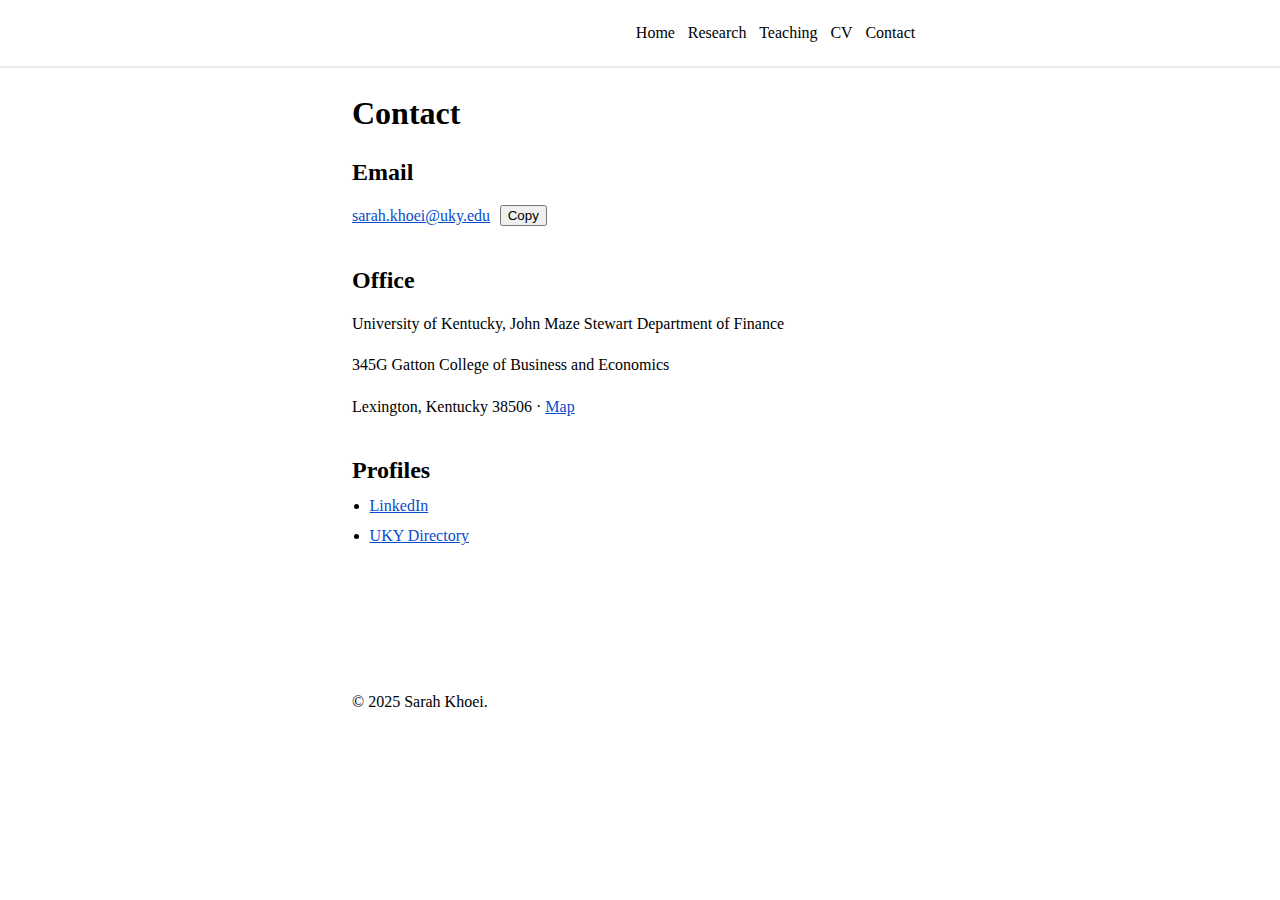
<file: contact.html>
<!DOCTYPE html>
<html lang="en">
  <!-- Google tag (gtag.js) -->
<script async src="https://www.googletagmanager.com/gtag/js?id=G-6YBR621R9E"></script>
<script>
  window.dataLayer = window.dataLayer || [];
  function gtag(){dataLayer.push(arguments);}
  gtag('js', new Date());

  gtag('config', 'G-6YBR621R9E');
</script>

<head>
<meta charset="utf-8" />
<meta name="viewport" content="width=device-width, initial-scale=1" />
<title>Contact — Your Name</title>
<meta name="description" content="Contact details and social links for Your Full Name." />
<link rel="icon" href="assets/img/favicon.png" type="image/png" />
<link rel="preload" href="assets/style.css?v=12" as="style" />
<link rel="stylesheet" href="assets/style.css?v=12" />
<meta property="og:type" content="website" />
<meta property="og:title" content="Contact — Your Name" />
<meta property="og:description" content="Contact details and social links for Your Full Name." />
<meta property="og:image" content="assets/img/headshot-placeholder.png" />
<meta name="twitter:card" content="summary_large_image" />
<meta name="twitter:title" content="Contact — Your Name" />
<meta name="twitter:description" content="Contact details and social links for Your Full Name." />
<meta name="twitter:image" content="assets/img/headshot-placeholder.png" />

<!-- Page-specific spacing -->
<style>
  /* --- Sticky, non-overlapping header (keeps nav fixed at top) --- */
  .site-header{
    position: sticky;
    top: 0;
    z-index: 1000;
    background: var(--bg, #fff);
    box-shadow: 0 1px 0 rgba(0,0,0,.08);
  }
  .site-header .hdr,
  #site-nav{ background: inherit; }
  .site-header .rule{
    border: 0;
    border-top: 1px solid rgba(0,0,0,.08);
    margin: 0;
  }
  /* small buffer below sticky header so content never tucks under it */
  main.container{ padding-top: .4rem; }

  .contact-block { margin: 1.5rem 0 2.25rem; }
  .copy-row { display: flex; align-items: center; gap: .6rem; }
  .simple-list { margin-top: .5rem; }

  /* Make email + LinkedIn + Directory links BLUE */
  .contact-block a,
  .contact-block a:visited {
    color: #0a4bcc;                 /* blue */
  }
  .contact-block a:hover,
  .contact-block a:focus {
    color: #083a9b;                 /* darker blue on hover/focus */
    text-decoration: underline;
  }
</style>
</head>
<body>
<a class="skip-link" href="#main">Skip to content</a>
<header class="site-header" role="banner">
  <div class="container hdr">
    <a class="brand" href="index.html"></a>
    <button class="nav-toggle" aria-label="Toggle navigation" aria-controls="site-nav" aria-expanded="false">
      <span></span><span></span><span></span>
    </button>
    <nav id="site-nav" class="site-nav" role="navigation" aria-label="Main">
      <a href="index.html">Home</a>
      <a href="research.html">Research</a>
      <a href="teaching.html">Teaching</a>
      <a href="cv.html">CV</a>
      <a href="contact.html" aria-current="page" class="active">Contact</a>
      <button id="theme-toggle" class="theme-toggle" aria-label="Toggle dark mode"></button>
    </nav>
  </div>
  <hr class="rule"/>
</header>

<main id="main" class="container" role="main">
  <h1>Contact</h1>

  <section class="contact-block" aria-labelledby="email-heading">
    <h2 id="email-heading">Email</h2>
    <p class="copy-row">
      <a href="mailto:sarah.khoei@uky.edu">sarah.khoei@uky.edu</a>
      <button class="copy-btn" data-copy="sarah.khoei@uky.edu" aria-label="Copy email">Copy</button>
      <span class="copy-feedback" aria-live="polite"></span>
    </p>
  </section>

  <section class="contact-block" aria-labelledby="office-heading">
    <h2 id="office-heading">Office</h2>
    <p>
      University of Kentucky, John Maze Stewart Department of Finance</p> 345G Gatton College of Business and Economics</p> Lexington, Kentucky 38506 ·
      <a href="https://www.google.com/maps/place/University+of+Kentucky+Gatton+College+of+Business+and+Economics/@38.0379828,-84.5092844,17z/data=!3m1!4b1!4m6!3m5!1s0x884244bc2a7573fb:0xc4e994fa5f6b4ffb!8m2!3d38.0379828!4d-84.5067095!16zL20vMGJsdjd3?entry=ttu&g_ep=EgoyMDI1MDgzMC4wIKXMDSoASAFQAw%3D%3D" target="_blank" rel="noopener">Map</a>
    </p>
  </section>

  <section class="contact-block" aria-labelledby="profiles-heading">
    <h2 id="profiles-heading">Profiles</h2>
    <ul class="simple-list">
      <li><a href="https://www.linkedin.com/in/sarah-khoei-18a10b330/" target="_blank" rel="noopener">LinkedIn</a></li>
      <li><a href="https://gatton.uky.edu/people/sarah-khoei" target="_blank" rel="noopener">UKY Directory</a></li>
    </ul>
  </section>
</main>

<footer class="site-footer" role="contentinfo">
  <hr class="rule"/>
  <div class="container">
    <p>&copy; <span id="year"></span>2025 Sarah Khoei.</p>
  </div>
</footer>
<script src="assets/site.js?v=12" defer></script>
</body>
</html>
</file>
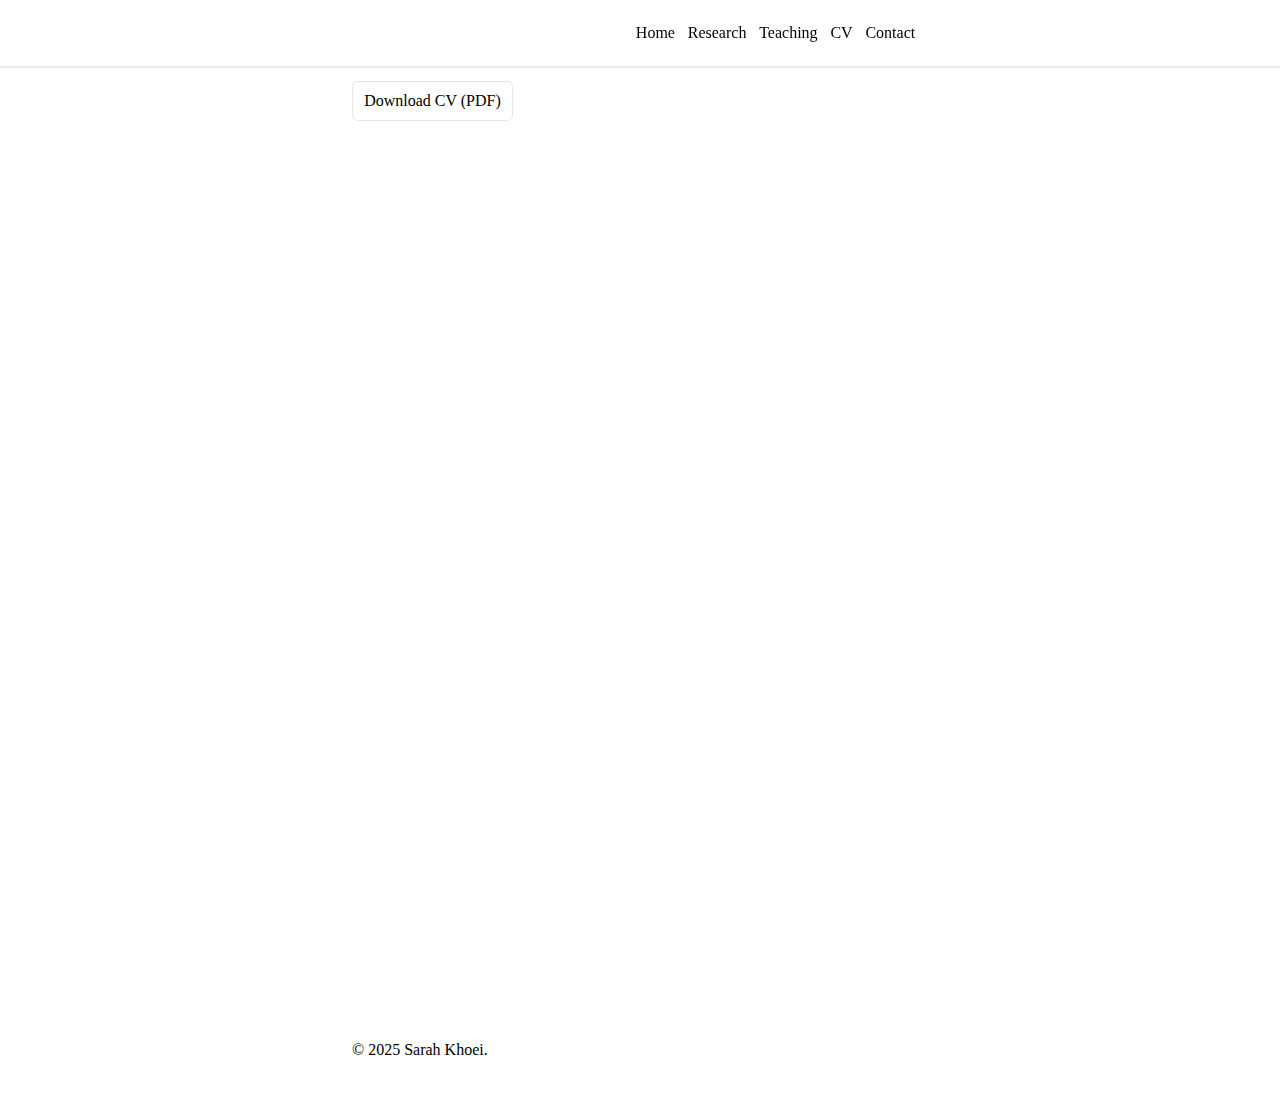
<file: cv.html>
<!DOCTYPE html>
<html lang="en">
  <!-- Google tag (gtag.js) -->
<script async src="https://www.googletagmanager.com/gtag/js?id=G-6YBR621R9E"></script>
<script>
  window.dataLayer = window.dataLayer || [];
  function gtag(){dataLayer.push(arguments);}
  gtag('js', new Date());

  gtag('config', 'G-6YBR621R9E');
</script>

<head>
<meta charset="utf-8" />
<meta name="viewport" content="width=device-width, initial-scale=1" />
<title>CV — Sarah Khoei</title>
<meta name="description" content="Curriculum Vitae for Sarah Khoei." />
<link rel="icon" href="assets/img/favicon.png" type="image/png" />
<link rel="preload" href="assets/style.css?v=12" as="style" />
<link rel="stylesheet" href="assets/style.css?v=12" />
<meta property="og:type" content="website" />
<meta property="og:title" content="CV — Sarah Khoei" />
<meta property="og:description" content="Curriculum Vitae for Sarah Khoei." />
<meta property="og:image" content="assets/img/headshot-placeholder.png" />
<meta name="twitter:card" content="summary_large_image" />
<meta name="twitter:title" content="CV — Sarah Khoei" />
<meta name="twitter:description" content="Curriculum Vitae for Sarah Khoei." />
<meta name="twitter:image" content="assets/img/headshot-placeholder.png" />

<style>
  /* Keep the top nav fixed in place while scrolling */
  .site-header{
    position: sticky;
    top: 0;
    z-index: 1000;
    background: var(--bg, #fff);
    box-shadow: 0 1px 0 rgba(0,0,0,.08);
  }
  .site-header .rule{
    border: 0;
    border-top: 1px solid rgba(0,0,0,.08);
    margin: 0;
  }
  /* Small cushion below the sticky header */
  main.container{ padding-top: .4rem; }

  /* Full-width PDF viewer */
  .cv-frame{
    width: 100%;
    height: 88vh;            /* tall, nearly full viewport */
    border: none;
  }

  /* Optional: a simple toolbar row for download/open in new tab */
  .cv-actions{
    margin: .5rem 0 0.75rem;
  }
  .cv-actions a{
    display: inline-block;
    border: 1px solid var(--rule, #e6e6e6);
    border-radius: .375rem;
    padding: .4rem .7rem;
    text-decoration: none;
  }
  .cv-actions a:hover{ text-decoration: underline; }
</style>
</head>
<body>
<a class="skip-link" href="#main">Skip to content</a>
<header class="site-header" role="banner">
  <div class="container hdr">
    <a class="brand" href="index.html"></a>
    <button class="nav-toggle" aria-label="Toggle navigation" aria-controls="site-nav" aria-expanded="false">
      <span></span><span></span><span></span>
    </button>
    <nav id="site-nav" class="site-nav" role="navigation" aria-label="Main">
      <a href="index.html">Home</a>
      <a href="research.html">Research</a>
      <a href="teaching.html">Teaching</a>
      <a href="cv.html" aria-current="page" class="active">CV</a>
      <a href="contact.html">Contact</a>
      <button id="theme-toggle" class="theme-toggle" aria-label="Toggle dark mode"></button>
    </nav>
  </div>
  <hr class="rule"/>
</header>

<main id="main" class="container" role="main" aria-label="CV PDF viewer">
  <!-- Optional: quick actions -->
  <div class="cv-actions">
    <a class="btn" href="assets/sarah.pdf" download>Download CV (PDF)</a>
  </div>

  <!-- Inline PDF viewer -->
  <iframe
    class="cv-frame"
    src="assets/sarah.pdf#view=FitH"
    title="CV — PDF viewer">
  </iframe>

  <!-- Fallback for browsers that block iframes/PDF plugins -->
</main>

<footer class="site-footer" role="contentinfo">
  <hr class="rule"/>
  <div class="container">
    <p>&copy; <span id="year"></span>2025 Sarah Khoei.</p>
  </div>
</footer>
<script src="assets/site.js?v=12" defer></script>
</body>
</html>
</file>
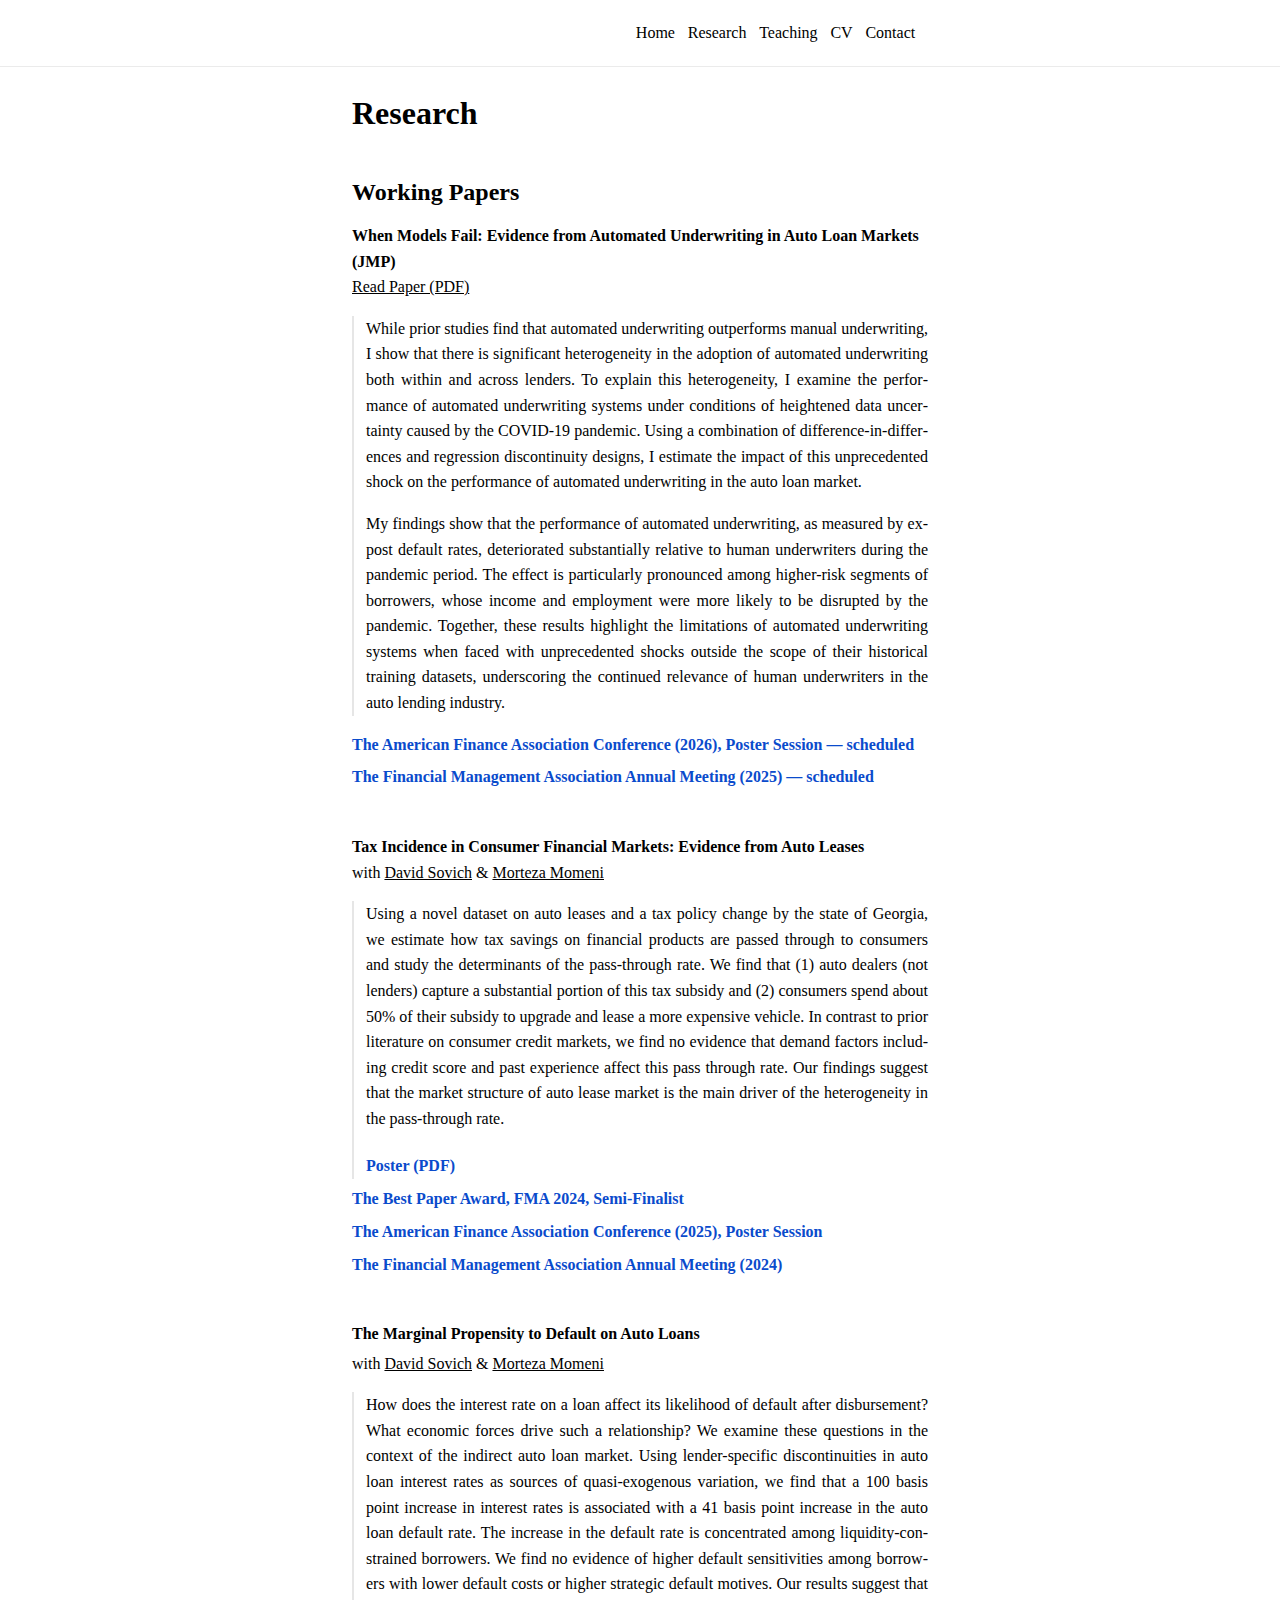
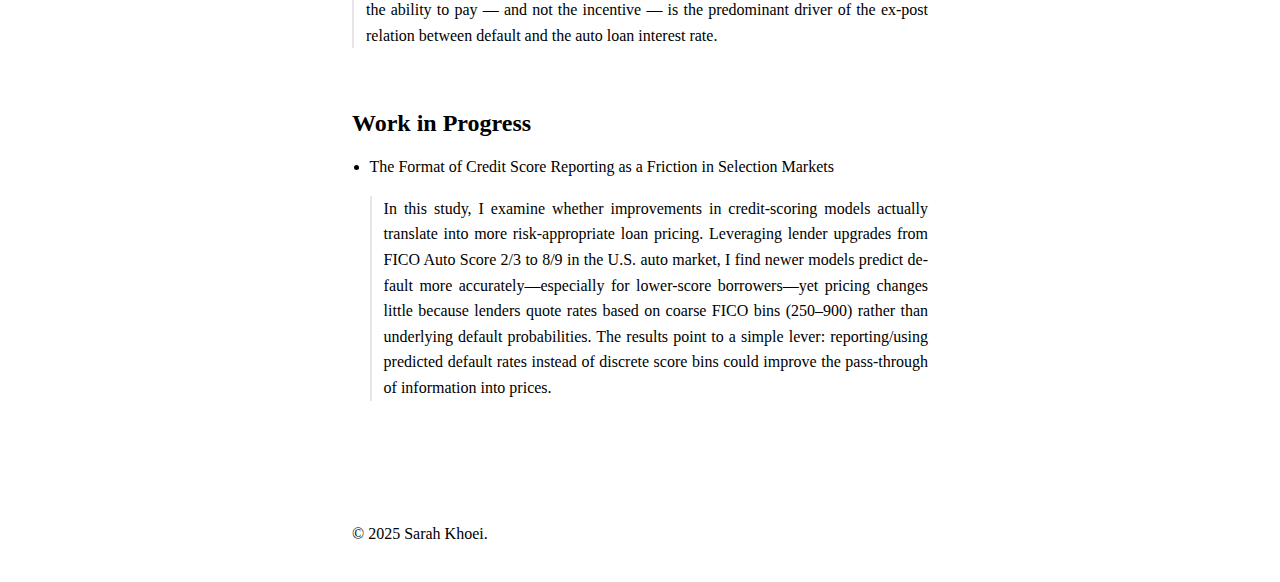
<file: research.html>
<!DOCTYPE html>
<html lang="en">

  <!-- Google tag (gtag.js) -->
<script async src="https://www.googletagmanager.com/gtag/js?id=G-6YBR621R9E"></script>
<script>
  window.dataLayer = window.dataLayer || [];
  function gtag(){dataLayer.push(arguments);}
  gtag('js', new Date());

  gtag('config', 'G-6YBR621R9E');
</script>

<head>
<meta charset="utf-8" />
<meta name="viewport" content="width=device-width, initial-scale=1" />
<title>Research — Sarah Khoei</title>
<meta name="description" content="Publications, working papers, and work in progress by Sarah Khoei." />

<link rel="icon" href="assets/img/favicon.png" type="image/png" />
<link rel="preload" href="assets/style.css?v=12" as="style" />
<link rel="stylesheet" href="assets/style.css?v=12" />

<!-- Page-specific styles: make header sticky + abstracts + poster PDF modal -->
<style>
  /* --- Sticky, non-overlapping header --- */
  .site-header{
    position: sticky;
    top: 0;
    z-index: 1000;
    background: var(--bg, #fff);
  }
  .site-header .hdr,
  #site-nav{ background: inherit; }
  .site-header .rule{
    border: 0;
    border-top: 1px solid rgba(0,0,0,.08);
    margin: 0;
  }
  main.container{ padding-top: .4rem; }

  .section-gap { display: block; height: 1.25rem; }
  h2 + .paper { margin-top: 1rem; }
  .paper { margin: 0 0 2rem 0; }

  .abstract {
    margin-top: .5rem;
    padding-left: .75rem;
    border-left: 2px solid var(--rule, #e6e6e6);
  }
  .abstract p {
    text-align: justify;
    text-justify: inter-word;
    hyphens: auto;
    -webkit-hyphens: auto;
    -ms-hyphens: auto;
    text-align-last: left;
    -moz-text-align-last: left;
  }
  .abstract p::after { content: none; }

  /* Poster link styled as blue text */
  .poster-open {
    background: transparent;
    border: none;
    padding: 0;
    margin-top: .35rem;
    display: inline-block;
    text-decoration: none;
    color: #0a4bcc;
    font-weight: 600;
  }
  .poster-open:hover,
  .poster-open:focus {
    color: #083a9b;
    text-decoration: underline;
  }

  .poster-modal[hidden] { display: none; }
  .poster-modal {
    position: fixed; inset: 0; z-index: 1000;
    background: rgba(0,0,0,.72);
    display: flex; align-items: center; justify-content: center;
    padding: 1rem;
  }
  .poster-dialog {
    background: var(--bg, #fff);
    border-radius: .5rem;
    width: min(96vw, 1200px);
    max-height: 92vh;
    padding: .5rem;
    box-shadow: 0 10px 30px rgba(0,0,0,.35);
    display: flex; flex-direction: column; gap: .5rem;
  }
  .poster-frame {
    width: 100%;
    height: 78vh;
    border: 1px solid var(--rule, #e6e6e6);
    border-radius: .25rem;
  }
  .poster-actions {
    display: flex; justify-content: space-between; align-items: center;
    gap: .75rem;
  }
  .poster-close {
    background: transparent; border: 1px solid var(--rule, #e6e6e6);
    border-radius: .25rem; padding: .25rem .55rem; cursor: pointer; font: inherit;
  }

  /* Paper titles blue */
  .paper-title a,
  .paper-title a:visited {
    color: #0a4bcc;
  }
  .paper-title a:hover,
  .paper-title a:focus {
    color: #083a9b;
    text-decoration: underline;
  }

  /* Conference notes blue */
  .conf-note {
    color: #0a4bcc;
    font-weight: 600;
    margin: .45rem 0 0;
  }

  .simple-list li + li { margin-top: 1rem; }
</style>
</head>

<body>
<a class="skip-link" href="#main">Skip to content</a>
<header class="site-header" role="banner">
  <div class="container hdr">
    <a class="brand" href="index.html"></a>
    <button class="nav-toggle" aria-label="Toggle navigation" aria-controls="site-nav" aria-expanded="false">
      <span></span><span></span><span></span>
    </button>
    <nav id="site-nav" class="site-nav" role="navigation" aria-label="Main">
      <a href="index.html">Home</a>
      <a href="research.html" aria-current="page" class="active">Research</a>
      <a href="teaching.html">Teaching</a>
      <a href="cv.html">CV</a>
      <a href="contact.html">Contact</a>
      <button id="theme-toggle" class="theme-toggle" aria-label="Toggle dark mode"></button>
    </nav>
  </div>
  <hr class="rule"/>
</header>

<main id="main" class="container" role="main">
  <h1>Research</h1>
  <span class="section-gap"></span>

  <h2>Working Papers</h2>

  <div class="paper">
    <p class="paper-title">
        When Models Fail: Evidence from Automated Underwriting in Auto Loan Markets (JMP)</p>
<a href="assets/Papers/JMP_Sarah.Khoei.pdf" target="_blank" rel="noopener">
  Read Paper (PDF)
</a>

    </p>
    <div class="abstract">
      <p>While prior studies find that automated underwriting outperforms manual underwriting, I show that there is significant heterogeneity in the adoption of automated underwriting both within and across lenders. To explain this heterogeneity, I examine the performance of automated underwriting systems under conditions of heightened data uncertainty caused by the COVID-19 pandemic. Using a combination of difference-in-differences and regression discontinuity designs, I estimate the impact of this unprecedented shock on the performance of automated underwriting in the auto loan market.</p>
      <p>My findings show that the performance of automated underwriting, as measured by ex-post default rates, deteriorated substantially relative to human underwriters during the pandemic period. The effect is particularly pronounced among higher-risk segments of borrowers, whose income and employment were more likely to be disrupted by the pandemic. Together, these results highlight the limitations of automated underwriting systems when faced with unprecedented shocks outside the scope of their historical training datasets, underscoring the continued relevance of human underwriters in the auto lending industry.</p>
    </div>
    <p class="conf-note">The American Finance Association Conference (2026), Poster Session — scheduled</p>
    <p class="conf-note">The Financial Management Association Annual Meeting (2025) — scheduled</p>
  </div>

  <div class="paper">
    <p class="paper-title">
        Tax Incidence in Consumer Financial Markets: Evidence from Auto Leases
    </p>
     with 
  <a href="https://sites.google.com/view/davidsovich/" target="_blank" rel="noopener">David Sovich</a> 
  &amp; 
  <a href="https://mortezamomeni.com/" target="_blank" rel="noopener">Morteza Momeni</a>
    
    <div class="abstract">
      <p>Using a novel dataset on auto leases and a tax policy change by the state of Georgia, we estimate how tax savings on financial products are passed through to consumers and study the determinants of the pass-through rate. We find that (1) auto dealers (not lenders) capture a substantial portion of this tax subsidy and (2) consumers spend about 50% of their subsidy to upgrade and lease a more expensive vehicle. In contrast to prior literature on consumer credit markets, we find no evidence that demand factors including credit score and past experience affect this pass through rate. Our findings suggest that the market structure of auto lease market is the main driver of the heterogeneity in the pass-through rate.</p>
      <a class="poster-open" href="assets/posters/tax-incidence-poster.pdf" target="_blank" rel="noopener">Poster (PDF)</a>
    </div>
    <p class="conf-note">The Best Paper Award, FMA 2024, Semi-Finalist</p>
    <p class="conf-note">The American Finance Association Conference (2025), Poster Session</p>
    <p class="conf-note">The Financial Management Association Annual Meeting (2024)</p>
  </div>

  <div class="paper">
    <p class="paper-title">The Marginal Propensity to Default on Auto Loans</p>
    <p class="paper-meta">
           with 
  <a href="https://sites.google.com/view/davidsovich/" target="_blank" rel="noopener">David Sovich</a> 
  &amp; 
  <a href="https://mortezamomeni.com/" target="_blank" rel="noopener">Morteza Momeni</a>
      
    <div class="abstract">
      <p>How does the interest rate on a loan affect its likelihood of default after disbursement? What economic forces drive such a relationship? We examine these questions in the context of the indirect auto loan market. Using lender-specific discontinuities in auto loan interest rates as sources of quasi-exogenous variation, we find that a 100 basis point increase in interest rates is associated with a 41 basis point increase in the auto loan default rate. The increase in the default rate is concentrated among liquidity-constrained borrowers. We find no evidence of higher default sensitivities among borrowers with lower default costs or higher strategic default motives. Our results suggest that the ability to pay — and not the incentive — is the predominant driver of the ex-post relation between default and the auto loan interest rate.</p>
    </div>
  </div>

  <h2>Work in Progress</h2>
  <ul class="simple-list">
    <li><strong></strong> The Format of Credit Score Reporting as a Friction in Selection Markets</li>
    <div class="abstract">
      <p>In this study, I examine whether improvements in credit-scoring models actually translate into more risk-appropriate loan pricing. Leveraging lender upgrades from FICO Auto Score 2/3 to 8/9 in the U.S. auto market, I find newer models predict default more accurately—especially for lower-score borrowers—yet pricing changes little because lenders quote rates based on coarse FICO bins (250–900) rather than underlying default probabilities. The results point to a simple lever: reporting/using predicted default rates instead of discrete score bins could improve the pass-through of information into prices.</p>
    </div>
  </ul>
</main>

<footer class="site-footer" role="contentinfo">
  <hr class="rule"/>
  <div class="container">
    <p>&copy; <span id="year"></span>2025 Sarah Khoei.</p>
  </div>
</footer>

<script src="assets/site.js?v=12" defer></script>
</body>
</html>
</file>
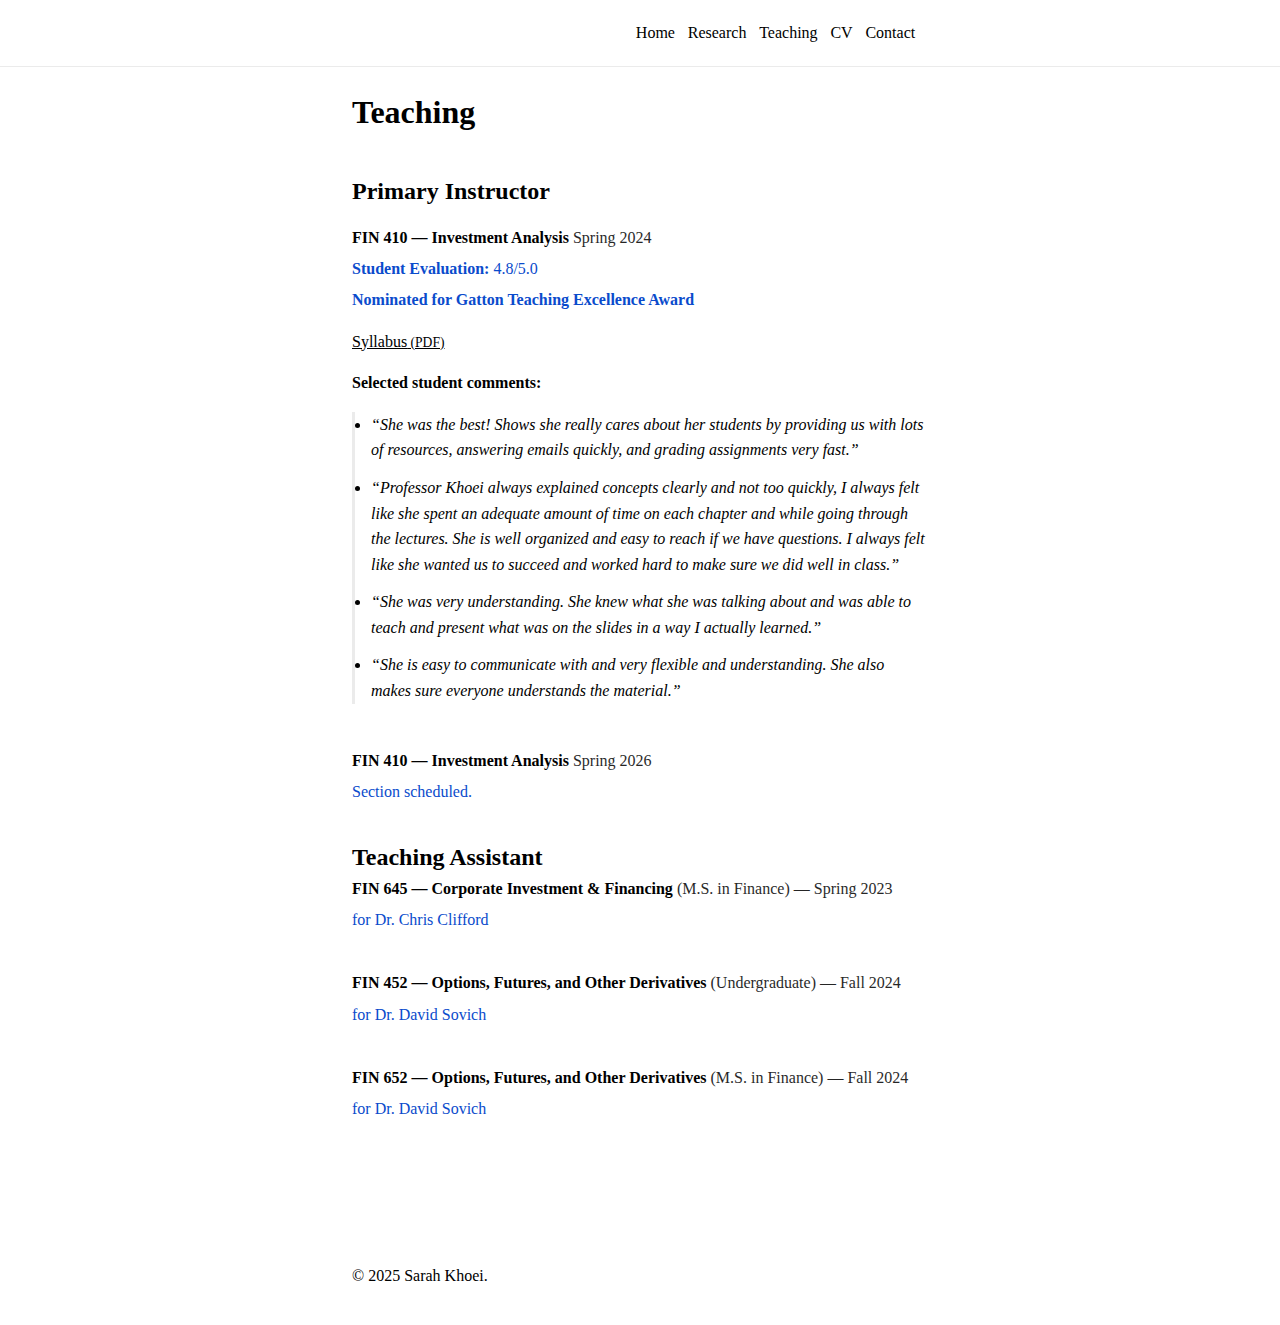
<file: teaching.html>
<!DOCTYPE html>
<html lang="en">
<head>
<meta charset="utf-8" />
<meta name="viewport" content="width=device-width, initial-scale=1" />
<title>Teaching — Sarah Khoei</title>
<meta name="description" content="Courses taught by term, syllabi, and teaching materials for Sarah Khoei." />

<link rel="icon" href="assets/img/favicon.png" type="image/png" />
<link rel="preload" href="assets/style.css?v=6" as="style" />
<link rel="stylesheet" href="assets/style.css?v=6" />

<meta property="og:type" content="website" />
<meta property="og:title" content="Teaching — Sarah Khoei" />
<meta property="og:description" content="Courses taught by term, syllabi, and teaching materials for Sarah Khoei." />
<meta property="og:image" content="assets/img/headshot.JPG" />

<meta name="twitter:card" content="summary_large_image" />
<meta name="twitter:title" content="Teaching — Sarah Khoei" />
<meta name="twitter:description" content="Courses taught by term, syllabi, and teaching materials for Sarah Khoei." />
<meta name="twitter:image" content="assets/img/headshot.JPG" />

<!-- Page-specific tweaks -->
<style>
  /* --- Sticky, non-overlapping header --- */
  .site-header {
    position: sticky;         /* stay at top while scrolling */
    top: 0;
    z-index: 1000;            /* above page content */
    background: var(--bg, #fff);  /* solid background so text doesn't show through */
  }
  .site-header .hdr,
  #site-nav { background: inherit; }
  .site-header .rule {
    border: 0;
    border-top: 1px solid rgba(0,0,0,.08); /* subtle separator */
    margin: 0;
  }

  /* Add a tiny spacer below a sticky header so content never feels cramped */
  main.container { padding-top: .35rem; }

  /* Add space between page title and first section */
  .section-gap { display:block; height: 1.25rem; } /* adjust if you want more/less */
  /* Gap after section heading ("Primary Instructor") */
  .section-gap-sm { display:block; height: .9rem; }

  /* Make course descriptions blue (uses your site link color as default) */
  .course-desc { color: var(--link, #0a4bcc); }

  /* Nicer spacing inside course blocks */
  .course { margin: 0 0 1.25rem 0; }
  .course-title { margin: 0 0 .25rem 0; }
  .term { font-weight: 500; opacity: .85; }

  /* Inline comparison text next to evaluation (if you add it) */
  .eval-compare {
    font-size: .95em;
    margin-left: .4rem;
    opacity: .9;
  }

  /* Student feedback (italicized quotes) */
  .student-feedback {
    font-style: italic;
    margin: .75rem 0 0 0;
    padding-left: 1rem;
    border-left: 3px solid rgba(0,0,0,.08);
  }
  /* Add more vertical space between ALL comment items */
  .student-feedback li {
    margin: .75rem 0;      /* increase spacing */
    line-height: 1.6;      /* relaxed line height for readability */
  }
</style>
</head>
<body>
<a class="skip-link" href="#main">Skip to content</a>
<header class="site-header" role="banner">
  <div class="container hdr">
    <a class="brand" href="index.html"></a>
    <button class="nav-toggle" aria-label="Toggle navigation" aria-controls="site-nav" aria-expanded="false">
      <span></span><span></span><span></span>
    </button>
    <nav id="site-nav" class="site-nav" role="navigation" aria-label="Main">
      <a href="index.html">Home</a>
      <a href="research.html">Research</a>
      <a href="teaching.html" aria-current="page" class="active">Teaching</a>
      <a href="cv.html">CV</a>
      <a href="contact.html">Contact</a>
      <button id="theme-toggle" class="theme-toggle" aria-label="Toggle dark mode"></button>
    </nav>
  </div>
  <hr class="rule"/>
</header>

<main id="main" class="container" role="main">
  <h1>Teaching</h1>
  <!-- spacer between page title and first section -->
  <span class="section-gap"></span>

  <h2>Primary Instructor</h2>
  <!-- gap between "Primary Instructor" and first course -->
  <span class="section-gap-sm"></span>

  <div class="course">
    <p class="course-title">
      FIN 410 — Investment Analysis
      <span class="term">   Spring 2024</span>
    </p>
    <p class="course-desc"><strong>Student Evaluation:</strong> 4.8/5.0</p>
    <p class="course-desc"><strong>Nominated for Gatton Teaching Excellence Award</strong></p>
    <p>
      <a class="pdf" href="assets/syllabi/FIN410_Spring2024.pdf" target="_blank" rel="noopener">Syllabus</a>
    </p>

    <!-- Added: italicized student comments after the syllabus -->
    <p><strong>Selected student comments:</strong></p>
    <ul class="student-feedback" aria-label="Student comments for FIN 410, Spring 2024">
      <li>“She was the best! Shows she really cares about her students by providing us with lots of resources, answering emails quickly, and grading assignments very fast.”</li>
      <li>“Professor Khoei always explained concepts clearly and not too quickly, I always felt like she spent an adequate amount of time on each chapter and while going through the lectures. She is well organized and easy to reach if we have questions. I always felt like she wanted us to succeed and worked hard to make sure we did well in class.”</li>
      <li>“She was very understanding. She knew what she was talking about and was able to teach and present what was on the slides in a way I actually learned.”</li>
      <li>“She is easy to communicate with and very flexible and understanding. She also makes sure everyone understands the material.”</li>
    </ul>
  </div>

  <div class="course">
    <p class="course-title">
      FIN 410 — Investment Analysis
      <span class="term">  Spring 2026 </span>
    </p>
    <p class="course-desc">Section scheduled.</p>
  </div>

  <h2>Teaching Assistant</h2>

  <div class="course">
    <p class="course-title">
      FIN 645 — Corporate Investment &amp; Financing
      <span class="term">(M.S. in Finance) — Spring 2023</span>
    </p>
    <p class="course-desc">for Dr. Chris Clifford</p>
  </div>

  <div class="course">
    <p class="course-title">
      FIN 452 — Options, Futures, and Other Derivatives
      <span class="term">(Undergraduate) — Fall 2024</span>
    </p>
    <p class="course-desc">for Dr. David Sovich</p>
  </div>

  <div class="course">
    <p class="course-title">
      FIN 652 — Options, Futures, and Other Derivatives
      <span class="term">(M.S. in Finance) — Fall 2024</span>
    </p>
    <p class="course-desc">for Dr. David Sovich</p>
  </div>

</main>

<footer class="site-footer" role="contentinfo">
  <hr class="rule"/>
  <div class="container">
    <p>&copy; <span id="year"></span>2025 Sarah Khoei.</p>
  </div>
</footer>

<script src="assets/site.js?v=6" defer></script>
</body>
</html>
</file>
<file: assets/style.css>
\
/* ======================================================================
   Minimalist academic site — v2 (closer to classic personal finance sites)
   - Serif typography, thin rules, generous whitespace
   - Single-column content (max ~72ch)
   - Understated link styling, no boxes or cards
   - Dark mode supported via color-scheme + toggle
   - Responsive: collapses nav to hamburger
   ====================================================================== */

:root {
  --bg: #ffffff;
  --text: #111111;
  --muted: #5b5b5b;
  --rule: #e6e6e6;
  --link: #0a4bcc;
  --link-visited: #5a2ca0;
}

@media (prefers-color-scheme: dark) {
  :root {
    --bg: #0d0d0f;
    --text: #eaeaec;
    --muted: #b2b2b7;
    --rule: #2a2a32;
    --link: #8ab4ff;
    --link-visited: #c58af9;
  }
}

html, body { height: 100%; }
body {
  margin: 0;
  background: var(--bg);
  color: var(--text);
  font-family: "Georgia", "Times New Roman", Times, serif;
  line-height: 1.6;
  -webkit-font-smoothing: antialiased;
  -moz-osx-font-smoothing: grayscale;
}

.container { width: min(92vw, 72ch); margin: 0 auto; padding: 1.25rem 1rem; }

/* Header */
.site-header { position: sticky; top: 0; background: var(--bg); }
.hdr { display: flex; align-items: center; justify-content: space-between; gap: 1rem; }
.brand { font-weight: 700; font-size: 1.05rem; letter-spacing: .2px; color: var(--text); text-decoration: none; }
.rule { border: none; border-top: 1px solid var(--rule); margin: 0; }

.site-nav { display: flex; align-items: center; gap: .75rem; }
.site-nav a {
  text-decoration: none;
  color: var(--text);
  padding: .25rem .35rem;
  border-radius: .25rem;
}
.site-nav a:hover { text-decoration: underline; }
.site-nav a.active, .site-nav a[aria-current="page"] {
  outline: 1px solid var(--rule);
}

.theme-toggle {
  margin-left: .5rem;
  font: inherit;
  padding: .25rem .45rem;
  border: 1px solid var(--rule);
  background: transparent;
  border-radius: .25rem;
  cursor: pointer;
}

/* Mobile nav */
.nav-toggle { display: none; background: none; border: none; padding: .25rem; cursor: pointer; }
.nav-toggle span { display: block; width: 22px; height: 2px; background: var(--text); margin: 4px 0; }
@media (max-width: 720px) {
  .nav-toggle { display: block; }
  .site-nav {
    position: absolute; right: 1rem; top: 54px; display: none; flex-direction: column;
    background: var(--bg); border: 1px solid var(--rule); padding: .5rem; border-radius: .5rem;
  }
  .site-nav[data-expanded="true"] { display: flex; }
}

/* Typography */
h1, h2, h3 { line-height: 1.25; margin: 1.25rem 0 .25rem; }
.lead { color: var(--muted); margin-top: 0; }
.bio { margin-top: .5rem; }
.simple-list { padding-left: 1.1rem; }
.simple-list li { margin: .25rem 0; }
.links-inline { list-style: none; padding: 0; display: flex; gap: .75rem; flex-wrap: wrap; }
.links-inline li a { text-decoration: underline; }

/* Home split */
.home-split { display: grid; grid-template-columns: 1.6fr .8fr; gap: 2rem; align-items: start; }
.headshot img { width: 100%; border-radius: 6px; border: 1px solid var(--rule); }
@media (max-width: 880px) { .home-split { grid-template-columns: 1fr; } }

/* Papers */
.paper { margin: 1rem 0; padding-bottom: .75rem; border-bottom: 1px solid var(--rule); }
.paper-title { font-weight: 600; margin: 0; }
.paper-title .badge {
  display: inline-block; font-size: .72rem; margin-left: .5rem; border: 1px solid var(--rule); padding: .05rem .35rem; border-radius: .25rem;
}
.paper-meta { color: var(--muted); margin: .25rem 0 .5rem; }
.abstract-toggle {
  background: transparent; border: 1px solid var(--rule); border-radius: .25rem;
  padding: .25rem .45rem; cursor: pointer; font: inherit;
}
.abstract {
  margin-top: .5rem;
  padding-left: .75rem;
  border-left: 2px solid var(--rule);
}

/* Style the text inside abstracts */
.abstract,
.abstract p {
  text-align: justify;       /* aligns left & right edges */
  text-justify: inter-word;  /* spaces words more evenly */
  hyphens: auto;             /* allows word breaks if needed */
  -webkit-hyphens: auto;
  -ms-hyphens: auto;
}

.abstract p {
  text-align-last: justify;
}

/* Courses */
.course { margin: 1rem 0; padding-bottom: .75rem; border-bottom: 1px solid var(--rule); }
.course-title { font-weight: 600; margin: 0; }
.term { color: var(--muted); font-weight: 400; }
.course-desc { margin: .35rem 0; }
.pdf::after { content: " (PDF)"; font-size: .85em; color: var(--muted); }

/* Buttons */
.btn {
  display: inline-block; text-decoration: none; border: 1px solid var(--rule); padding: .35rem .6rem; border-radius: .25rem; color: var(--text);
}

/* Links */
a { color: var(--link); }
a:visited { color: var(--link-visited); }
a:hover { text-decoration: underline; }

/* Accessibility */
.skip-link {
  position: absolute; left: -999px; top: auto; width: 1px; height: 1px; overflow: hidden;
}
.skip-link:focus { position: static; width: auto; height: auto; padding: .35rem .6rem; background: var(--link); color: white; border-radius: .25rem; }

/* Footer */
.site-footer { margin-top: 3rem; }
.site-footer .small { color: var(--muted); font-size: .9rem; }

/* ===== Mobile nav (collapsed by default) ===== */
.nav-toggle {
  display: none;
  align-items: center;
  justify-content: center;
  width: 40px; height: 40px;
  border: 1px solid rgba(0,0,0,.08);
  border-radius: 8px;
  background: var(--bg, #fff);
  cursor: pointer;
}

.nav-toggle span {
  display: block;
  width: 18px; height: 2px;
  background: currentColor;
  position: relative;
}
.nav-toggle span + span { margin-top: 4px; }

.site-nav {
  display: flex;                /* desktop default */
  gap: .75rem;
  align-items: center;
}

/* --- Phones / narrow screens --- */
@media (max-width: 720px) {
  .site-header .hdr {
    display: flex;
    align-items: center;
    justify-content: space-between;
  }

  .nav-toggle { display: inline-flex; }

  /* Start hidden */
  #site-nav {
    position: fixed;
    left: 0; right: 0;
    top: 56px;                  /* header height; adjust if your header is taller */
    max-height: 0;              /* collapsed */
    overflow: hidden;
    background: var(--bg, #fff);
    box-shadow: 0 4px 12px rgba(0,0,0,.06);
    transition: max-height .25s ease;
    display: block;             /* switch from row layout to block stack */
    z-index: 999;
  }

  /* When open */
  #site-nav.open {
    max-height: 70vh;           /* reveals the menu */
  }

  #site-nav a,
  #site-nav .theme-toggle {
    display: block;
    padding: .9rem 1rem;
    border-top: 1px solid rgba(0,0,0,.06);
    min-height: 44px;           /* comfy touch target */
  }

  /* Prevent page from scrolling behind the menu */
  body.nav-open { overflow: hidden; }
}

/* ===== Mobile nav: safe-by-default behavior ===== */
.nav-toggle {
  display: none;
  align-items: center;
  justify-content: center;
  width: 40px; height: 40px;
  border: 1px solid rgba(0,0,0,.08);
  border-radius: 8px;
  background: var(--bg, #fff);
  cursor: pointer;
}

.nav-toggle span {
  display: block;
  width: 18px; height: 2px;
  background: currentColor;
  position: relative;
}
.nav-toggle span + span { margin-top: 4px; }

.site-nav {
  display: flex;                /* desktop default */
  gap: .75rem;
  align-items: center;
}

/* --- Phones / narrow screens --- */
@media (max-width: 720px) {
  .site-header .hdr {
    display: flex;
    align-items: center;
    justify-content: space-between;
  }

  .nav-toggle { display: inline-flex; }

  /* DEFAULT on small screens (no-JS fallback): menu is visible */
  #site-nav {
    position: static;
    display: block !important;      /* stack links */
    max-height: none;
    overflow: visible;
    background: var(--bg, #fff);
    box-shadow: none;
    z-index: 999;
  }

  #site-nav a,
  #site-nav .theme-toggle {
    display: block;
    padding: .9rem 1rem;
    border-top: 1px solid rgba(0,0,0,.06);
    min-height: 44px;
  }

  /* IF JS is present, collapse by default and open on toggle */
  .js #site-nav {
    position: fixed;
    left: 0; right: 0;
    top: 56px;                      /* adjust if your header is taller */
    max-height: 0;                  /* collapsed */
    overflow: hidden;
    background: var(--bg, #fff);
    box-shadow: 0 4px 12px rgba(0,0,0,.06);
    transition: max-height .25s ease;
  }

  .js #site-nav.open {
    max-height: 70vh;               /* reveals the menu */
  }

  /* Prevent page scroll when menu is open */
  body.nav-open { overflow: hidden; }
}

/* === MOBILE MENU: clean, left-aligned, full-width === */
@media (max-width: 720px){
  /* Header layout */
  .site-header .hdr{
    display:flex;
    align-items:center;
    justify-content:space-between;
    padding: 8px 14px;
  }

  /* Hamburger visible on phones */
  .nav-toggle{
    display:inline-flex;
    align-items:center; justify-content:center;
    width:40px;height:40px;
    border:1px solid rgba(0,0,0,.12);
    border-radius:10px;
    background:var(--bg,#fff);
    z-index:1001;
  }

  /* Base nav container (JS adds .open) */
  .js #site-nav{
    position:fixed;
    left:0; right:0;
    top:64px;                 /* adjust if your header is taller/shorter */
    max-height:0;
    overflow:hidden;
    background:var(--bg,#fff);
    box-shadow:0 6px 16px rgba(0,0,0,.08);
    transition:max-height .25s ease;
    z-index:1000;
    padding:0;                /* reset any inherited padding */
  }
  .js #site-nav.open{ max-height:70vh; }

  /* Link list: full width, left aligned, compact */
  #site-nav a,
  #site-nav .theme-toggle{
    display:block !important;
    text-align:left;
    font-size:17px;
    line-height:1.35;
    padding:12px 16px;
    margin:0 !important;                 /* kill desktop margins */
    border:0;
  }
  /* separators between items */
  #site-nav a + a,
  #site-nav a + .theme-toggle,
  #site-nav .theme-toggle + a{
    border-top:1px solid rgba(0,0,0,.08);
  }
/* =========================================================
   MOBILE HAMBURGER MENU
   ========================================================= */

/* Hamburger icon */
.nav-toggle{
  display:none;                      /* shown on phones below */
  align-items:center; justify-content:center;
  width:44px;height:44px;
  border:1px solid rgba(0,0,0,.12);
  border-radius:10px;
  background:var(--bg,#fff);
  cursor:pointer;
  z-index:1001;                      /* above the panel */
}
.nav-toggle span{
  display:block;
  width:22px; height:2.5px;
  background:currentColor;
  position:relative;
}
.nav-toggle span + span{ margin-top:5px; }

/* Desktop nav stays inline */
.site-nav{
  display:flex;
  gap:.8rem;
  align-items:center;
}

/* Phones */
@media (max-width: 720px){

  /* Header layout: brand on left, hamburger on right */
  .site-header .hdr{
    display:flex;
    align-items:center;
    justify-content:space-between;
    padding:8px 14px;
  }

  .nav-toggle{ display:inline-flex; }

  /* Safe default: if JS hasn't run, show menu (no one gets stuck) */
  #site-nav{
    display:block !important;
  }

  /* When JS is present, collapse by default and open on toggle */
  .js #site-nav{
    position:fixed;
    left:0; right:0;
    top:64px;                         /* adjust if your header is taller/shorter */
    max-height:0;                     /* collapsed */
    overflow:hidden;
    background:var(--bg,#fff);
    box-shadow:0 10px 24px rgba(0,0,0,.08);
    transition:max-height .25s ease;
    z-index:1000;
    padding:0;
  }
  .js #site-nav.open{ max-height:70vh; }

  /* Vertical, left-aligned links inside the panel */
  #site-nav a,
  #site-nav .theme-toggle{
    display:block !important;
    text-align:left;
    font-size:16.5px;
    line-height:1.35;
    padding:12px 16px;
    margin:0 !important;
    border:0;
  }
  #site-nav a + a,
  #site-nav a + .theme-toggle,
  #site-nav .theme-toggle + a{
    border-top:1px solid rgba(0,0,0,.08);
  }

  /* Prevent background scroll when menu is open */
  body.nav-open{ overflow:hidden; }
}

  /* Prevent background scrolling when menu is open */
  body.nav-open{ overflow:hidden; }
}

/* ===== FINAL MOBILE HAMBURGER FIX ===== */
@media (max-width: 720px){

  /* Header: brand left, hamburger right */
  .site-header .hdr{
    display:flex;
    align-items:center;
    justify-content:space-between;
    padding:8px 14px;
  }

  /* Show the hamburger */
  .nav-toggle{
    display:inline-flex !important;
    align-items:center; justify-content:center;
    width:44px;height:44px;
    border:1px solid rgba(0,0,0,.12);
    border-radius:10px;
    background:var(--bg,#fff);
    z-index:1002;
  }
  .nav-toggle span{display:block;width:22px;height:2.5px;background:currentColor}
  .nav-toggle span+span{margin-top:5px}

  /* KILL desktop layout that pushes nav to the right */
  .site-nav{
    margin:0 !important;
    padding:0 !important;
    gap:0 !important;
    display:block !important;      /* base; we'll control with .js below */
    text-align:left !important;
  }

  /* JS-enabled: hide the menu completely until opened */
  .js #site-nav{
    position:fixed !important;
    left:0 !important; right:0 !important;
    top:64px !important;           /* adjust to 56–72px if needed on your phone */
    display:none !important;       /* <-- hidden by default */
    max-height:none !important;
    overflow:auto !important;
    background:var(--bg,#fff) !important;
    box-shadow:0 10px 24px rgba(0,0,0,.08) !important;
    z-index:1001 !important;
  }
  .js #site-nav.open{
    display:block !important;      /* <-- shown when hamburger is tapped */
  }

  /* Vertical, left-aligned items, no giant margins */
  #site-nav a,
  #site-nav .theme-toggle{
    display:block !important;
    padding:12px 16px !important;
    margin:0 !important;
    border:0 !important;
    font-size:16.5px !important;
    line-height:1.35 !important;
    text-align:left !important;
  }
  #site-nav a + a,
  #site-nav a + .theme-toggle,
  #site-nav .theme-toggle + a{
    border-top:1px solid rgba(0,0,0,.08) !important;
  }

  /* Prevent background scroll when open */
  body.nav-open{ overflow:hidden !important; }
}

/* === Tidy hamburger icon on iOS/Android === */
.nav-toggle{
  display:inline-flex;
  align-items:center; justify-content:center;
  width:44px; height:44px;
  border:1px solid rgba(0,0,0,.12);
  border-radius:10px;
  background:#fff;
  color:#222;                         /* fixed color (not your link blue) */
  cursor:pointer;
  -webkit-appearance:none;
  -webkit-tap-highlight-color: transparent;
  outline:none;
  position:relative;
}

.nav-toggle span{
  position:absolute;                  /* position all three bars */
  left:50%;
  width:22px; height:2.5px;
  background:currentColor;
  transform:translateX(-50%);
  border-radius:2px;
}
/* top, middle, bottom bars */
.nav-toggle span:nth-child(1){ top:15px; }  /* top bar */
.nav-toggle span:nth-child(2){ top:21px; }  /* middle bar */
.nav-toggle span:nth-child(3){ top:27px; }  /* bottom bar */

/* nice focus style for keyboard users */
.nav-toggle:focus-visible{
  outline:2px solid #2684ff;
  outline-offset:2px;
}



/* ===== Unified hamburger behavior up to 1024px ===== */

/* Desktop defaults ( > 1024px ) */
.nav-toggle{ display:none; }        /* no hamburger on desktop */
.site-nav{ display:flex; gap:.8rem; align-items:center; }

/* Phones + Tablets ( <= 1024px ) use hamburger */
@media (max-width: 1024px){

  /* Header layout */
  .site-header .hdr{
    display:flex;
    align-items:center;
    justify-content:space-between;
    padding:8px 14px;
  }

  /* Show hamburger on tablet/phone */
  .nav-toggle{
    display:inline-flex !important;
    align-items:center; justify-content:center;
    width:44px; height:44px;
    border:1px solid rgba(0,0,0,.12);
    border-radius:10px;
    background:#fff; color:#222;
    z-index:1002;
  }
  .nav-toggle span{ position:absolute; left:50%; width:22px; height:2.5px; background:currentColor; transform:translateX(-50%); border-radius:2px; }
  .nav-toggle span:nth-child(1){ top:15px; }
  .nav-toggle span:nth-child(2){ top:21px; }
  .nav-toggle span:nth-child(3){ top:27px; }

  /* IMPORTANT: do NOT show the desktop inline menu on tablet/phone */
  .site-nav{
    margin:0 !important; padding:0 !important; gap:0 !important;
    display:block !important; /* base for stacking; JS will hide/show */
    text-align:left !important;
  }

  /* JS-enabled: fully hidden until hamburger opens it */
  .js #site-nav{
    position:fixed !important;
    left:0 !important; right:0 !important;
    top:64px !important;                /* tweak to 56–72px if header is taller */
    display:none !important;            /* HIDDEN by default */
    max-height:none !important;
    overflow:auto !important;
    background:var(--bg,#fff) !important;
    box-shadow:0 10px 24px rgba(0,0,0,.08) !important;
    z-index:1001 !important;
    padding:0 !important;
  }
  .js #site-nav.open{ display:block !important; }  /* shown only when toggled */

  /* Link styling inside panel */
  #site-nav a,
  #site-nav .theme-toggle{
    display:block !important;
    padding:12px 16px !important;
    margin:0 !important; border:0 !important;
    font-size:16.5px !important; line-height:1.35 !important;
    text-align:left !important;
  }
  #site-nav a + a,
  #site-nav a + .theme-toggle,
  #site-nav .theme-toggle + a{
    border-top:1px solid rgba(0,0,0,.08) !important;
  }

  body.nav-open{ overflow:hidden !important; }
}


/* === Desktop enforcement (>1024px): hide hamburger, show inline menu === */
@media (min-width: 1025px){
  .nav-toggle{
    display: none !important;          /* hide the button on laptops/desktops */
  }
  .site-nav{
    display: flex !important;          /* inline menu */
    gap: .8rem !important;
    align-items: center !important;
    margin: 0 !important;
    padding: 0 !important;
  }
  /* ensure no mobile panel styles leak into desktop */
  .js #site-nav{
    position: static !important;
    max-height: none !important;
    overflow: visible !important;
    box-shadow: none !important;
  }
  #site-nav a,
  #site-nav .theme-toggle{
    display: inline-block !important;
    padding: 0 !important;
    border: 0 !important;
    margin: 0 !important;
    text-align: left !important;
  }
}
</file>
